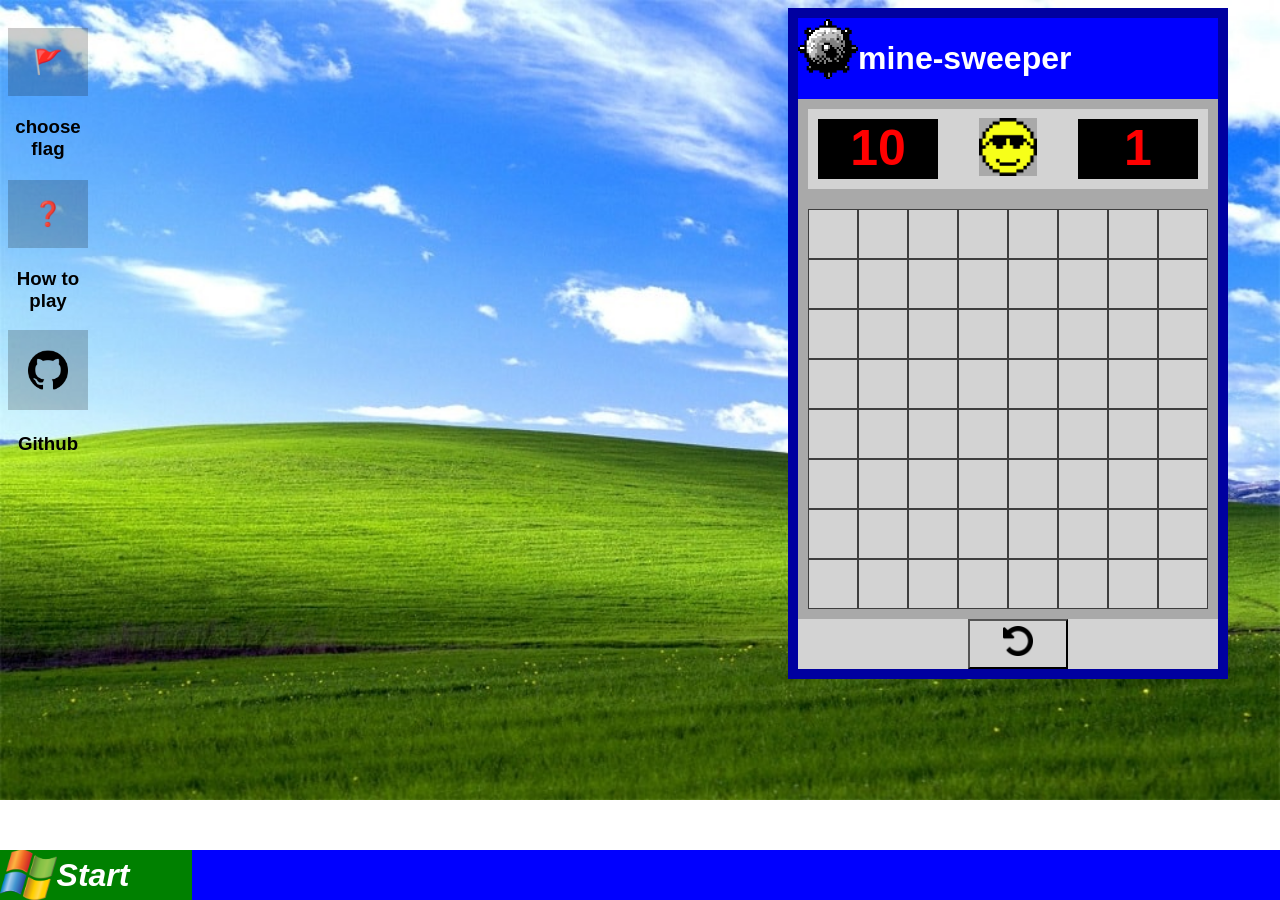
<file: index.html>
<!DOCTYPE html>
<html lang="en">

<head>
    <meta charset="UTF-8">
    <meta http-equiv="X-UA-Compatible" content="IE=edge">
    <meta name="viewport" content="width=device-width, initial-scale=1.0">
    <title>minesweeper</title>
    <link rel="stylesheet" href="./assets/styles.css">
    <script src="minesweeper.js"></script>
    <link rel="icon"
        href="https://d2t1xqejof9utc.cloudfront.net/screenshots/pics/8f3b33a3ca5bc41d0e86a72f274306d8/large.png"
        type="image/x-icon">
</head>

<body>
    <div class="programs">
        <div class="program choose-flag">
            <h2>🚩</h2>
            <h3>choose flag </h3>
        </div>

        <div class="program how-to-play">
            <h2>❓</h2>
            <h3>How to play </h3>
        </div>

        <div class="program">
            <a href="https://github.com/tainguynnn/minesweeper" style="text-decoration: none;color: black;">
                <img src="./assets/git.png" alt="">
                <h3>Github</h3>
            </a>
        </div>
    </div>


    <div class="board-container">
        <div class="title"><img class="title-img" src="./assets/Minesweeper_1992.webp" alt="">
            <h1 class="title__title">mine-sweeper</h1>
        </div>
        <div class="mine-left">
            <div id="mines-count">0</div>
            <a href="" class="restart">
                <img class="restart-face" src="./assets/smile.png" alt="">
            </a>
            <div id="timer"></div>
        </div>
        <div id="board">
        </div>
        <button id="flag-button">🚩</button>
        <button id="undo">
            <img class="undo-img" src="./assets/undo.png" alt="">
        </button>
    </div>

    <div class="taskbar">
        <div class="windows"><img src="./assets/xp202.png" alt="">
            <h1><em>Start</em></h1>
        </div>
        <div class="minesweeper-app"></div>
    </div>




    <div class="overlay">

        <div class="choose">
            <h1>choose flag <span class="close-btn">X</span></h1>
            <button id="flag1">🚩</button>
            <button id="flag2">🏳️</button>
            <button id="flag3">🏴</button>
            <h1>choose bomb</h1>
            <button id="bomb1">💣</button>
            <button id="bomb2">💥</button>
            <button id="bomb3">🧨</button>
        </div>

    </div>

    <div class="overlay2">
        <div class="howToPlay">
            <h1>How to Play</h1>

            <p class="howToPlay__line">click on a tile to play, If you click a tile with a mine, you lose</p>
            <p class="howToPlay__line">the Number in a tile show the number of mines around that tile</p>
            <p class="howToPlay__line">In this game, there is only 10 mines. Your goal is to click all the tile without
                the mines inside</p>
            <p class="howToPlay__line">Mark the tile that you think there posibibly be a bomb to avoid accidentally
                click with the flag 🚩using right click</p>
            <p class="howToPlay__line">Click the smiley face to restart the game or the ⏪ to undo</p>


            <span class="close-btn2">X</span>
        </div>


    </div>

</body>
<script>
    //  sau cùng
    var closeX = document.querySelector(".close-btn")
    var closeX2 = document.querySelector(".close-btn2")
    var overlay = document.querySelector(".overlay");
    var overlay2 = document.querySelector(".overlay2");
    var choose = document.querySelector(".program.choose-flag")
    var howToPlay = document.querySelector(".program.how-to-play")
    var active = document.querySelectorAll(".active")
    var boardDiv = document.querySelectorAll("#board div")
    var time = 0;
    var mineCount = document.getElementById("mines-count")
    document.querySelector("#timer").innerHTML = time
    setInterval(setTimer, 1000)
    function setTimer() {
        if (mineCount != "won") {
            time++;
        }
        document.querySelector("#timer").innerHTML = time;
    }

    choose.onclick = function () {
        document.querySelector(".choose").classList.add("active")
        overlay.classList.add("active")
    }

    howToPlay.onclick = function () {
        overlay2.classList.add("active")
        document.querySelector(".howToPlay").classList.add("active")
    }

    closeX.onclick = function () {
        overlay.classList.remove("active");
        document.querySelector.bind(document)(".choose.active").classList.remove("active");
    }

    closeX2.onclick = function () {
        overlay2.classList.remove("active");
        document.querySelector.bind(document)(".howToPlay.active").classList.remove("active");
    }


</script>

</html>
</file>
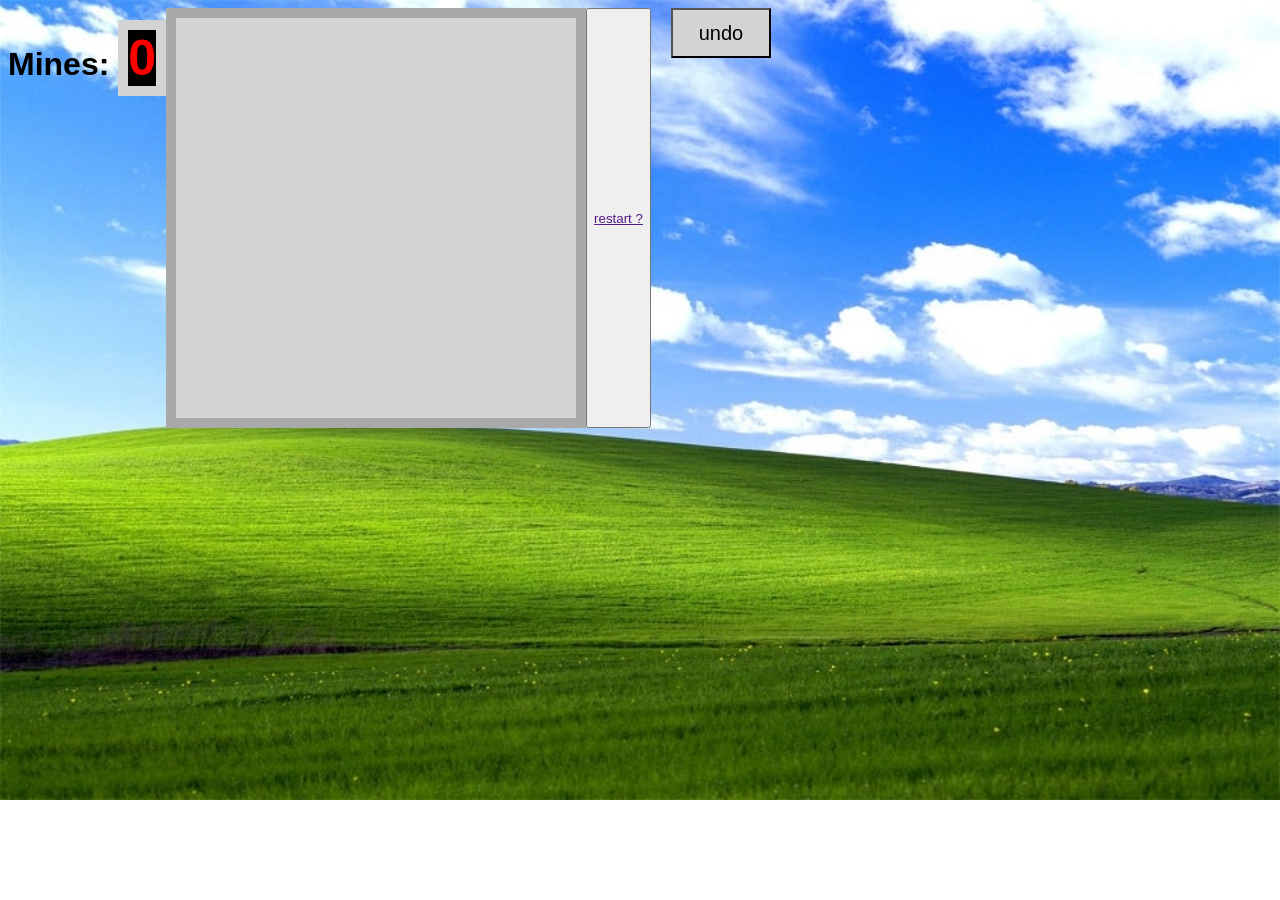
<file: minesweeper.html>
<!DOCTYPE html>
    <html lang="en">
    <head>
        <meta charset="UTF-8">
        <meta http-equiv="X-UA-Compatible" 
        content="IE=edge">
        <meta name="viewport" 
        content="width=device-width, initial-scale=1.0">
        <title>Document</title>
        <link rel="stylesheet" href="./assets/styles.css">
        <script src="minesweeper.js" ></script>
    </head>

    <body>
        <h1>Mines: <span id="mines-count">0</span> </h1>
        <div id="board">
            
        </div>
        <br>
        <button id="flag-button">🚩</button>

        <button id="restart" >
             <a href=""> restart ? </a>
        </button>

        <button id="undo">
            undo  
        </button>
    </body>

    </html>
</file>
<file: assets/styles.css>
body {
    font-family: Arial, Helvetica, sans-serif;
    font-weight: bold;
    text-align: center;
    background-image: url(./Webp.net-compress-image-16.jpg);
    background-repeat: no-repeat;
    background-size: cover;
    display: flex;
}

.overlay,
.overlay2 {
    position: fixed;
    top: 0;
    right: 0;
    bottom: 0;
    left: 0;
    display: flex;
    background-color: rgba(0, 0, 0, 0.2);
    display: none;
}

.overlay.active,
.overlay2.active {
    display: flex;
}

.programs {
    height: 100%;
}

.program h2 {
    padding: 20px;
    background-color: rgba(0, 0, 0, 0.2);
}

.program img {
    padding: 20px;
    height: 40px;
    background-color: rgba(0, 0, 0, 0.2);
}

.board-container {
    margin-left: 700px;
    margin-right: 226px;
    border: 10px rgb(0, 0, 160) solid;
    background-color: lightgray;
}

.title {
    padding-top: 1px;
    margin-top: 0;
    width: 100%;
    background-color: blue;
    display: flex;
    color: white;
}

.mine-left {
    border: 10px solid darkgray;
    display: flex;
    justify-content: space-between;
    align-items: center;
}

#mines-count,
#timer {
    background-color: black;
    height: 60px;
    width: 30%;
    color: red;
    text-align: center;
    font-size: 50px;
    border: 10px solid lightgray;
}

.title-img {
    background-color: transparent;
    width: 60px;
    height: 60px;
}

#board {
    width: 400px;
    height: 400px;
    border: 10px solid darkgray;
    background-color: lightgray;
    display: flex;
    flex-wrap: wrap;
}

#board div {
    width: 48px;
    height: 48px;
    border: 1px solid rgba(33, 33, 33, 0.83);
    font-size: 30px;
    display: flex;
    justify-content: center;
    align-items: center;
}

.tile-clicked {
    background: darkgray;
}

.x1 {
    color: blue;
}

.x2 {
    color: green;
}

.x3 {
    color: red;
}

.x4 {
    color: navy;
}

.x5 {
    color: brown;
}

.x6 {
    color: teal;
}

.x7 {
    color: black;
}

.x8 {
    color: gray;
}

#flag-button {
    width: 100px;
    height: 50px;
    font-size: 20px;
    background-color: lightgray;
    border: none;
    border: 5px solid black;
    display: none;
}

.restart {
    width: 25%;
    height: 100%;
}

.restart-face {
    height: 58px;
    background-color: darkgray;

}



.choose {
    width: 60%;
    margin: 200px;
    border: 1px solid black;
    height: 300px;
    position: fixed;
    background-color: lightgray;
    display: none;
}

.close-btn,
.close-btn2 {
    position: absolute;
    right: 0;
    padding: 10px 15px;
    top: 0;
    color: white;
    background-color: red;
}

.choose.active {
    display: block;
}

#flag1,
#flag2,
#flag3,
#bomb1,
#bomb2,
#bomb3 {
    margin-left: 20px;
    width: 100px;
    height: 50px;
    font-size: 20px;
    background-color: lightgray;
    border: none;
}

#undo {
    margin-left: 20px;
    width: 100px;
    height: 50px;
    font-size: 20px;
    background-color: lightgray;

}

#flag1:hover,
#flag2:hover,
#flag3:hover,
#bomb1:hover,
#bomb2:hover,
#bomb3:hover {
    background-color: black;
}

#flag1,
#flag2,
#flag3,
#bomb1,
#bomb2,
#bomb3 {
    border: 1px solid black;
    border-radius: 10px;
}

.undo-img {
    height: 30px;
    width: 30px;
}

.taskbar {
    left: 0;
    height: 50px;
    background-color: blue;
    bottom: 0;
    width: 100%;
    position: fixed;
    display: flex;
    justify-content: flex-start;

}

.windows {
    background-color: green;
    height: 100%;
    width: 15%;
    color: white;
    display: flex;
    align-items: center;
}

.windows img {
    height: 100%;
    background-color: green;
    left: 0;

}

.howToPlay {
    display: none;
}

.howToPlay.active {
    position: fixed;
    display: flex;
    width: 60%;
    margin: 200px;
    border: 1px solid black;
    background-color: lightgray;
    justify-content: flex-start;
    flex-wrap: wrap;
}

.howToPlay h1 {
    text-align: center;
    width: 100%;
}

.howToPlay__list {

    list-style-type: none;
}

.howToPlay__line {
    padding: 6px 12px;

}
</file>
